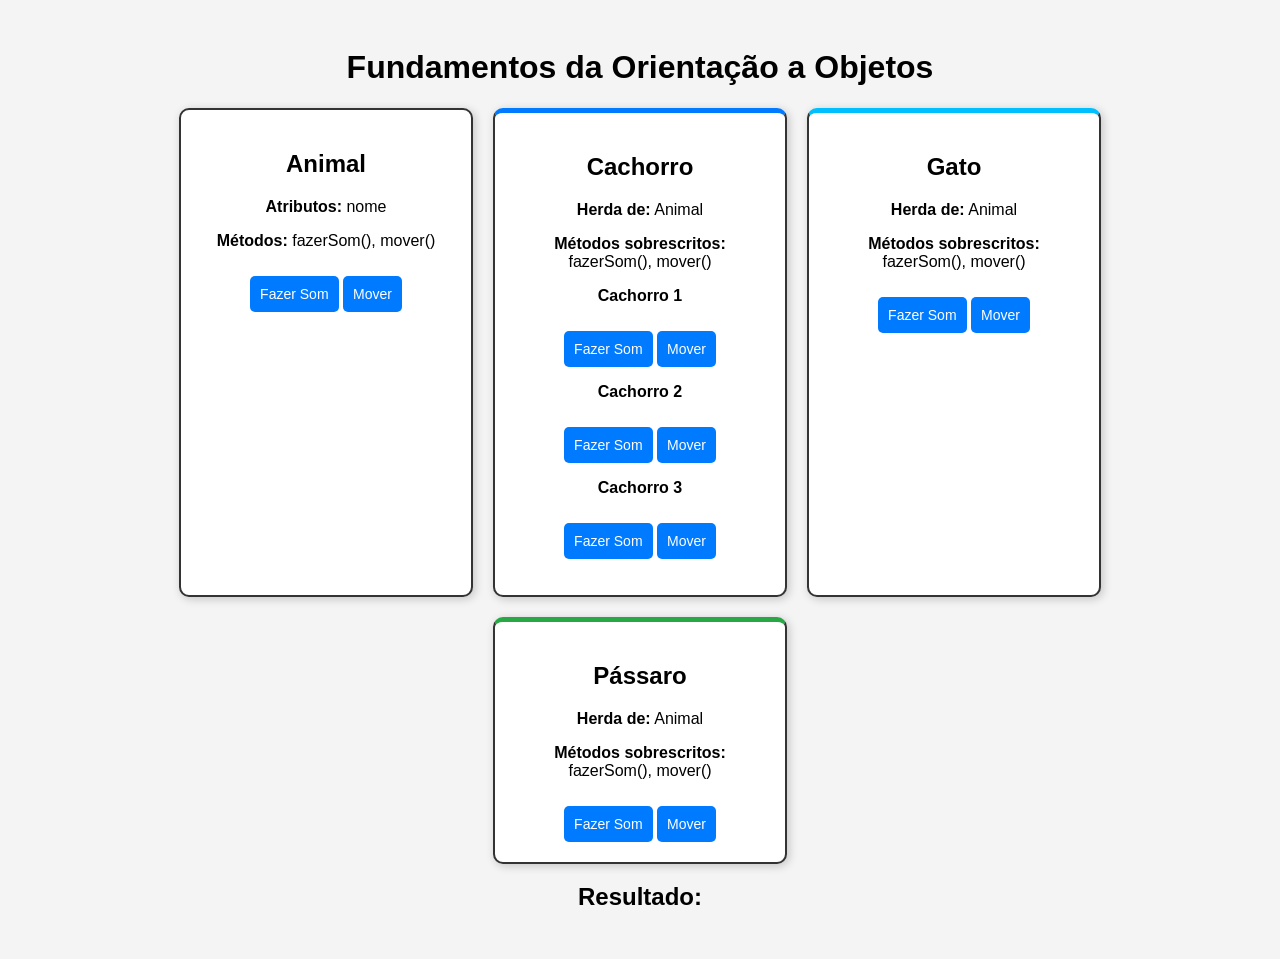
<file: index.html>
<!DOCTYPE html>
<html lang="pt">
<head>
<meta charset="UTF-8">
<meta name="viewport" content="width=device-width, initial-scale=1.0">
<title>atividade-13-02</title>
<style>

body {
font-family: Arial, sans-serif;
text-align: center;
background-color: #f4f4f4;
padding: 20px;
}
.container {
display: flex;
flex-wrap: wrap;
justify-content: center;
gap: 20px;
}
.classe {
border: 2px solid #333;
background-color: #fff;
border-radius: 10px;
padding: 20px;
width: 250px;
text-align: center;
box-shadow: 2px 2px 10px rgba(0, 0, 0, 0.2);
}
.heranca {
border-top: 5px solid #007BFF;
}

.heranca2 {
border-top: 5px solid #00bfff;
}
.polimorfismo {
border-top: 5px solid #28A745;
}
button {
margin-top: 10px;
padding: 10px;
font-size: 14px;
background-color: #007BFF;
color: #fff;
border: none;
cursor: pointer;
border-radius: 5px;
}
button:hover {
background-color: #0056b3;
}

li{
    list-style: none;
}

ul{
    padding: 0%;
}
</style>
</head>
<body>

<h1>Fundamentos da Orientação a Objetos</h1>

<div class="container">

<div class="classe">
<h2>Animal</h2>
<p><strong>Atributos:</strong> nome</p>
<p><strong>Métodos:</strong> fazerSom(), mover()</p>
<button onclick="mostrarSom('animal')">Fazer Som</button>
<button onclick="mostrarMovimento('animal')">Mover</button>
</div>

<div class="classe heranca">
<h2>Cachorro</h2>
<p><strong>Herda de:</strong> Animal</p>
<p><strong>Métodos sobrescritos:</strong> fazerSom(), mover()</p>
<ul>
    <p><strong>Cachorro 1</strong></p>
<li><button onclick="mostrarSom('cachorro')">Fazer Som</button>
    <button onclick="mostrarMovimento('cachorro')">Mover</button></li>
    <p><strong>Cachorro 2</strong></p>
<li><button onclick="mostrarSom('cachorro2')">Fazer Som</button>
    <button onclick="mostrarMovimento('cachorro2')">Mover</button></li>
    <p><strong>Cachorro 3</strong></p>
<li><button onclick="mostrarSom('cachorro3')">Fazer Som</button>
    <button onclick="mostrarMovimento('cachorro3')">Mover</button></li>    
</ul>

</div>

<div class="classe heranca2">
<h2>Gato</h2>
<p><strong>Herda de:</strong> Animal</p>
<p><strong>Métodos sobrescritos:</strong> fazerSom(), mover()</p>
<button onclick="mostrarSom('gato')">Fazer Som</button>
<button onclick="mostrarMovimento('gato')">Mover</button>
</div>

<div class="classe heranca polimorfismo">
<h2>Pássaro</h2>
<p><strong>Herda de:</strong> Animal</p>
<p><strong>Métodos sobrescritos:</strong> fazerSom(), mover()</p>
<button onclick="mostrarSom('passaro')">Fazer Som</button>
<button onclick="mostrarMovimento('passaro')">Mover</button>
</div>

</div>

<h2>Resultado:</h2>
<p id="resultado" style="font-size: 18px; font-weight: bold;"></p>

<script>

class Animal {
constructor(nome) {
this.nome = nome;
}

fazerSom() {
return "Este animal faz um som!";
}

mover() {
return "O animal está se movendo!";
}
}

class Cachorro extends Animal {
    fazerSom() {
        return `O cachorro chamado ${this.nome} late: Au Au!`;
    }

    mover() {
        return `O cachorro chamado ${this.nome} está correndo!`;
    }
}

class Gato extends Animal {
    fazerSom() {
        return `O gato ${this.nome} mia: Miau!`;
    }

    mover() {
        return `O gato ${this.nome} está saltando!`;
    }
}

class Passaro extends Animal {
    fazerSom() {
        return `O pássaro ${this.nome} canta: Piu Piu!`;
    }

    mover() {
        return `O pássaro ${this.nome} está voando!`;
    }
}

class Cachorro2 extends Animal {
    fazerSom() {
        return `O cachorro chamado ${this.nome} late: Au Au!`;
    }

    mover() {
        return `O cachorro chamado ${this.nome} está parado!`;
    }
}

class Cachorro3 extends Animal {
    fazerSom() {
        return `O cachorro chamado ${this.nome} late: Au Au!`;
    }

    mover() {
        return `O cachorro chamado ${this.nome} está andando!`;
    }
}

let animal = new Animal("Genérico");
let cachorro = new Cachorro("Rex");
let gato = new Gato("Whiskers");
let passaro = new Passaro("Azulão");
let cachorro2 = new Cachorro2("Max");
let cachorro3 = new Cachorro3("Bolinha");

function mostrarSom(tipo) {
let resultado = document.getElementById("resultado");
switch (tipo) {
case 'cachorro':
resultado.innerText = cachorro.fazerSom();
break;
case 'gato':
resultado.innerText = gato.fazerSom();
break;
case 'passaro':
resultado.innerText = passaro.fazerSom();
break;
default:
resultado.innerText = animal.fazerSom();
break;
case 'cachorro2':
resultado.innerText = cachorro2.fazerSom();
break;
case 'cachorro3':
resultado.innerText = cachorro3.fazerSom();
break;
}
}

function mostrarMovimento(tipo) {
let resultado = document.getElementById("resultado");
switch (tipo) {
case 'cachorro':
resultado.innerText = cachorro.mover();
break;
case 'gato':
resultado.innerText = gato.mover();
break;
case 'passaro':
resultado.innerText = passaro.mover();
break;
default:
resultado.innerText = animal.mover();
break;
case 'cachorro2':
resultado.innerText = cachorro2.mover();
break;
case 'cachorro3':
resultado.innerText = cachorro3.mover();
break;
}
}
</script>

</body>
</html>
</file>
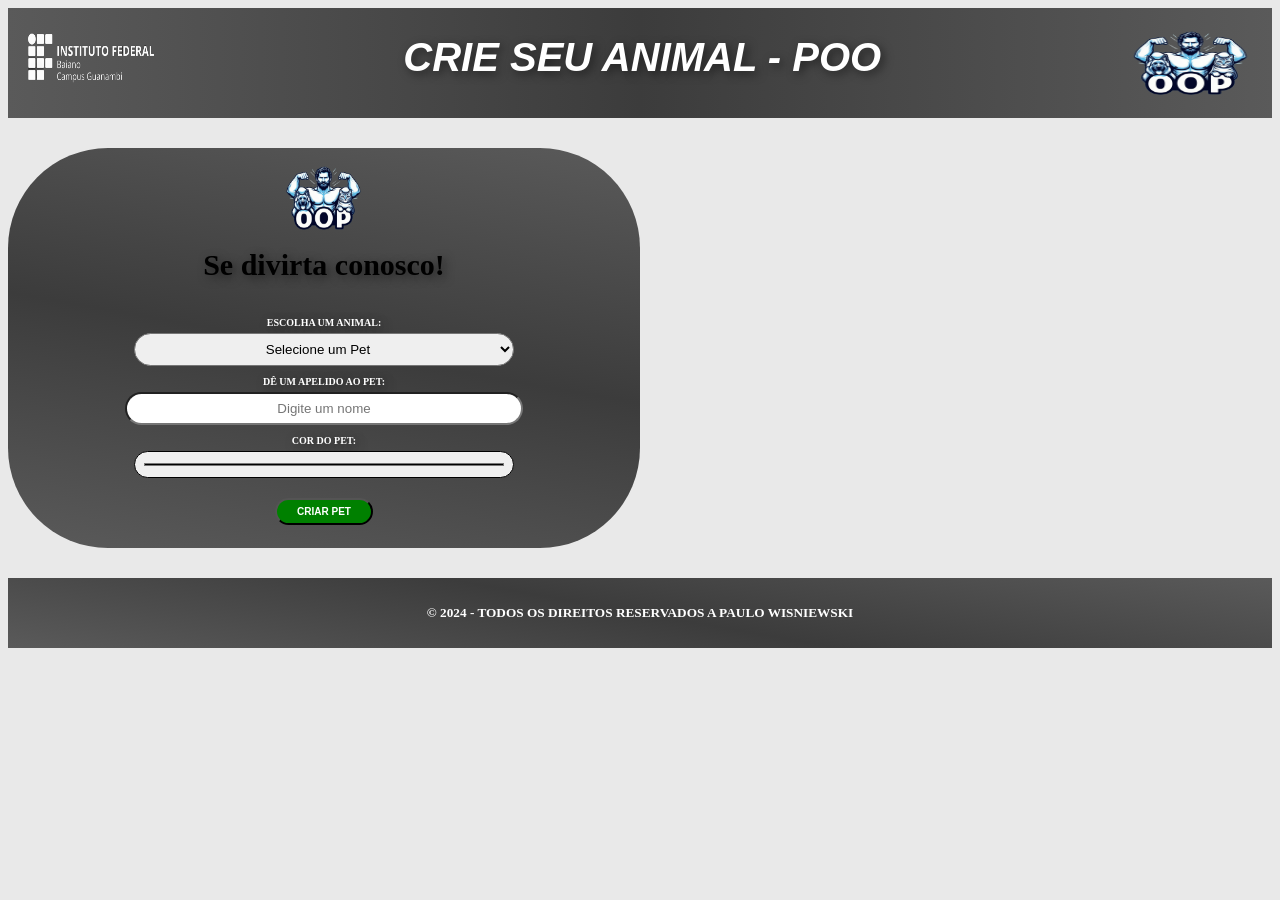
<file: atv-20-02.html>
<!DOCTYPE html>
<html lang="en">
<head>
    <meta charset="UTF-8">
    <meta name="viewport" content="width=device-width, initial-scale=1.0">
    <link rel="stylesheet" href="styles.css">
    <title>criar-animal-poo</title>
</head>
<body>
    
<div class="cabecalho">
    <img id="imagem-1" src="imagem/logo-if.png" alt="">
    <h1>Crie seu animal - POO</h1>
    <img id="imagem-2" src="imagem/logo-poo.png" alt="">
</div>

<div class="form">
    <img id="logo-poo" src="imagem/logo-poo.png" alt="">
    <h2>Se divirta conosco!</h2>
    <label for="escolha">Escolha um animal:</label>
        <select id="tipoAnimal">
            <option value="" selected disabled>Selecione um Pet</option>
            <option value="cachorro">Cachorro</option>
            <option value="gato">Gato</option>
            <option value="passaro">Pássaro</option>
            <option value="peixe">Peixe</option>
            <option value="cavalo">Cavalo</option>
        </select>
    <label for="nomeAnimal">Dê um apelido ao pet:</label>
    <input type="text" id="nomeAnimal" placeholder="Digite um nome" required>
    <label for="corAnimal">Cor do pet:</label>
    <input type="color" id="corAnimal" required>
    <button onclick="criarAnimal()">Criar Pet</button>
    <div id="resultado"></div>
</div>

<script>
   class Animal {
        constructor(tipo, nome, cor) {
            this.tipo = tipo;
            this.nome = nome;
            this.cor = cor;
        }
        fazerSom() {
            let som = {
                cachorro: "Latindo: Au Au!",
                gato: "Miando: Miau!",
                passaro: "Cantando: Bem-te-vi Bem-te-vi!",
                peixe: "Shi Shi!",
                cavalo: "Relinchando: Ihihihi!"
            };
            return som[this.tipo] || "Esse animal não faz som!";
        }
        correr() {
            return `${this.nome} está correndo!`;
        }
    }

    function criarAnimal() {
        let tipo = document.getElementById("tipoAnimal").value;
        let nome = document.getElementById("nomeAnimal").value;
        let cor = document.getElementById("corAnimal").value;
        
        if (!tipo || !nome) {
            alert("Por favor, preencha todos os campos!");
            return;
        }
        
        let pet = new Animal(tipo, nome, cor);
        
        document.getElementById("resultado").innerHTML = `
            <h3>Seu pet foi criado!</h3>
            <p><strong>Nome:</strong> ${pet.nome}</p>
            <p><strong>Tipo:</strong> ${pet.tipo}</p>
            <p><strong>Cor:</strong> <span style="color:${pet.cor};">⬤</span></p>
            <button onclick="interagir('som', '${pet.tipo}', '${pet.nome}')">Fazer Som</button>
            <button onclick="interagir('correr', '${pet.tipo}', '${pet.nome}')">Correr</button>
            <p id="acao"></p>
        `;
    }

    function interagir(acao, tipo, nome) {
        let animal = new Animal(tipo, nome, "");
        let resultado = acao === 'som' ? animal.fazerSom() : animal.correr();
        document.getElementById("acao").innerText = resultado;
    }
</script>

<div class="rodape">
    <h5 id="cop" >© 2024 - TODOS OS DIREITOS RESERVADOS A PAULO WISNIEWSKI</h5>
</div>

</body>
</html>
</file>
<file: styles.css>
body{
    background-color: rgb(233, 233, 233);
}

.cabecalho{
    background-image: linear-gradient(to right, rgb(90, 90, 90), rgb(60, 60, 60), rgb(90, 90, 90));
    width: 100%;
    height: 110px;
    display: flex;
}

#imagem-1{
    width: 10%;
    height: 100px;
    margin-left: 20px;
}

h1{
    color: rgb(255, 255, 255);
    font-family: 'Segoe UI', Tahoma, Geneva, Verdana, sans-serif;
    font-style: italic;
    text-align: center;
    width: 80%;
    text-shadow: 3px 3px 10px rgba(0, 0, 0, 0.5);
    font-size: 40px;
    font-weight: bold;
    text-transform: uppercase;
}

#imagem-2{
    width: 10%;
    height: 80px;
    margin-right: 20px;
    margin-top: 15px;
}

h2{
    text-align: center;
    margin-top: 10px;
    font-size: 30px;
    color: black;
    text-shadow: 3px 3px 10px rgba(0, 0, 0, 0.5);
}

.form{
    background-image: linear-gradient(190deg, rgb(90, 90, 90), rgb(60, 60, 60), rgb(90, 90, 90));
    width: 50%;
    height: 400px;
    flex-direction: column;
    display: flex;
    text-align: center;
    align-items: center;
    margin-top: 30px;
    border-radius: 100px;
}

#logo-poo{
    width: 80px;
    margin-top: 10px;
}

input{
    width: 60%;
    padding: 7px;
    text-align: center;
    border-radius: 100px;
}

input:hover{
    cursor: pointer;
    border-color: white;
}

select{
    width: 60%;
    padding: 7px;
    text-align: center;
    border-radius: 100px;
}

select:hover{
    cursor: pointer;
    border-color: white;
}

label{
    margin-top: 10px;
    margin-bottom: 5px;
    color: white;
    text-shadow: 3px 3px 10px rgba(0, 0, 0, 0.5);
    font-size: 10px;
    font-weight: bold;
    text-transform: uppercase;
}

button{
    margin-top: 20px;
    background-color: green;
    border-radius: 100px;
    padding: 6px 20px;
    color: white;
    font-size: 10px;
    font-weight: bold;
    text-transform: uppercase;
}

button:hover{
    background-color: rgb(0, 255, 0);
    cursor: pointer;
    color: black;
    font-size: 12px;
    transition: 0.3s;
}

#resultado{
    background-image: linear-gradient(190deg, rgb(90, 90, 90), rgb(60, 60, 60), rgb(90, 90, 90));
    width: 90%;
    margin-left: 200%;
    margin-top: -330px;
    color: white;
    border-radius: 50px;
    font-size: 20px;
    font-weight: bold;
    text-transform: uppercase;
    text-shadow: 3px 3px 10px rgba(0, 0, 0, 0.5);
}

.rodape{
    background-image: linear-gradient(190deg, rgb(90, 90, 90), rgb(60, 60, 60), rgb(90, 90, 90));
    height: 70px;
    width: 100%;
    margin-top: 30px;
    text-align: center;
    align-content: center;
}

h5{
    color: white;
}
</file>
